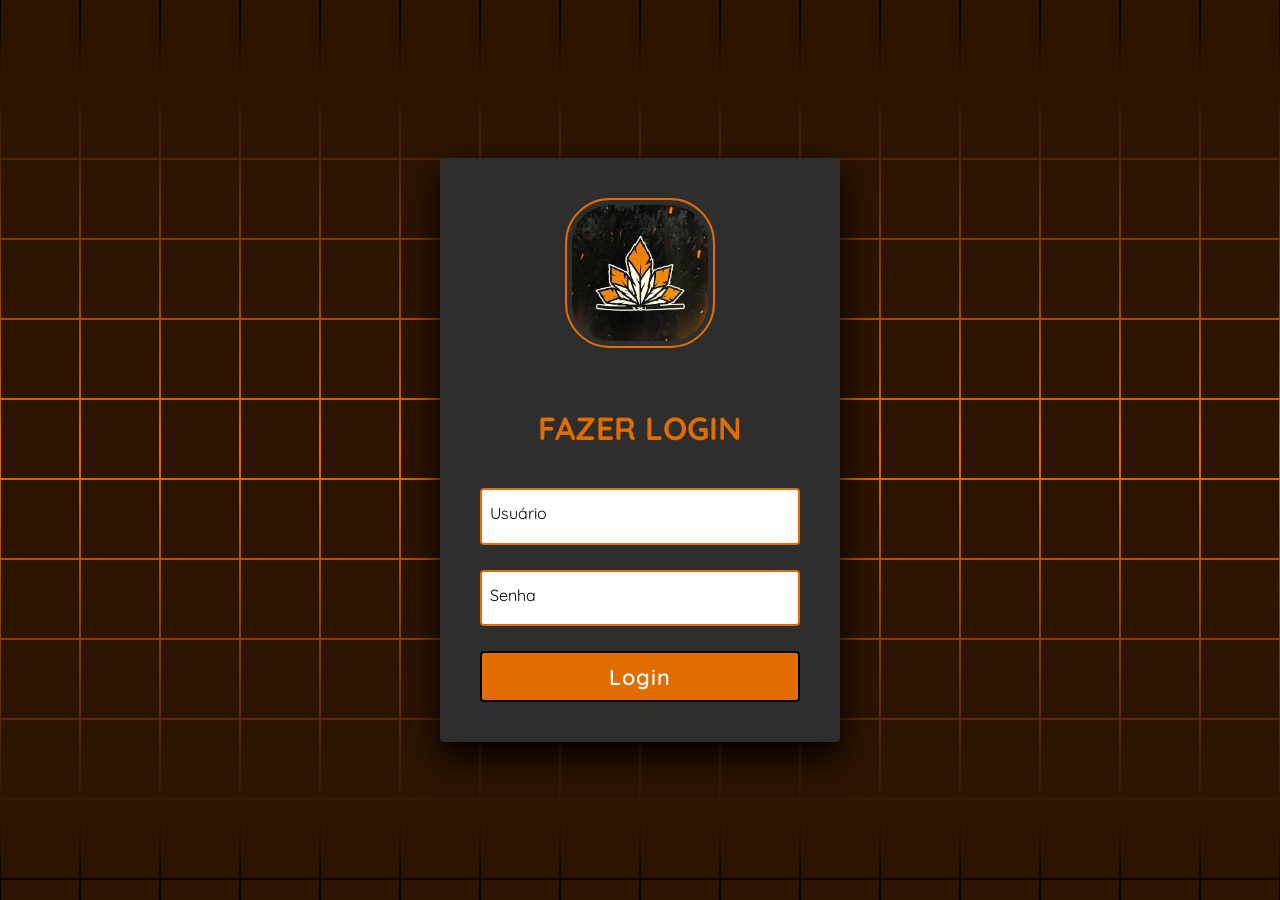
<file: twolala/index.html>
<!DOCTYPE html>
<html lang="en" >
<head>
  <meta charset="UTF-8">
  <title>Login - Twolala Hub </title>
  <link rel="stylesheet" href="style.css">
   <link rel="icon" href="img/logo.jpg" type="image/x-icon">

</head>
<body>
<!-- partial:index.partial.html -->
<section>

    <span></span>
    <span></span>
    <span></span>
    <span></span>
    <span></span>
    <span></span>
    <span></span>
    <span></span>
    <span></span>
    <span></span>
    <span></span>
    <span></span>
    <span></span>
    <span></span>
    <span></span>
    <span></span>
    <span></span>
    <span></span>
    <span></span>
    <span></span>
    <span></span>
    <span></span>
    <span></span>
    <span></span>
    <span></span>
    <span></span>
    <span></span>
    <span></span>
    <span></span>
    <span></span>
    <span></span>
    <span></span>
    <span></span>
    <span></span>
    <span></span>
    <span></span>
    <span></span>
    <span></span>
    <span></span>
    <span></span>
    <span></span>
    <span></span>
    <span></span>
    <span></span>
    <span></span>
    <span></span>
    <span></span>
    <span></span>
    <span></span>
    <span></span>
    <span></span>
    <span></span>
    <span></span>
    <span></span>
    <span></span>
    <span></span>
    <span></span>
    <span></span>
    <span></span>
    <span></span>
    <span></span>
    <span></span>
    <span></span>
    <span></span>
    <span></span>
    <span></span>
    <span></span>
    <span></span>
    <span></span>
    <span></span>
    <span></span>
    <span></span>
    <span></span>
    <span></span>
    <span></span>
    <span></span>
    <span></span>
    <span></span>
    <span></span>
    <span></span>
    <span></span>
    <span></span>
    <span></span>
    <span></span>
    <span></span>
    <span></span>
    <span></span>
    <span></span>
    <span></span>
    <span></span>
    <span></span>
    <span></span>
    <span></span>
    <span></span>
    <span></span>
    <span></span>
    <span></span>
    <span></span>
    <span></span>
    <span></span>
    <span></span>
    <span></span>
    <span></span>
    <span></span>
    <span></span>
    <span></span>
    <span></span>
    <span></span>
    <span></span>
    <span></span>
    <span></span>
    <span></span>
    <span></span>
    <span></span>
    <span></span>
    <span></span>
    <span></span>
    <span></span>
    <span></span>
    <span></span>
    <span></span>
    <span></span>
    <span></span>
    <span></span>
    <span></span>
    <span></span>
    <span></span>
    <span></span>
    <span></span>
    <span></span>
    <span></span>
    <span></span>
    <span></span>
    <span></span>
    <span></span>
    <span></span>
    <span></span>
    <span></span>
    <span></span>
    <span></span>
    <span></span>
    <span></span>
    <span></span>
    <span></span>
    <span></span>
    <span></span>
    <span></span>
    <span></span>
    <span></span>
    <span></span>
    <span></span>
    <span></span>
    <span></span>
    <span></span>
    <span></span>
    <span></span>
    <span></span>
    <span></span>
    <span></span>
    <span></span>
    <span></span>
    <span></span>
    <span></span>
    <span></span>
    <span></span>
    <span></span>
    <span></span>
    <span></span>
    <span></span>
    <span></span>
    <span></span>
    <span></span>
    <span></span>
    <span></span>
    <span></span>
    <span></span>
    <span></span>
    <span></span>
    <span></span>
    <span></span>
    <span></span>
    <span></span>
    <span></span>
    <span></span>
    <span></span>
    <span></span>
    <span></span>
    <span></span>
    <span></span>
    <span></span>
    <span></span>
    <span></span>
    <span></span>
    <span></span>
    <span></span>
    <span></span>
    <span></span>
    <span></span>
    <span></span>
    <span></span>
    <span></span>
    <span></span>
    <span></span>
    <span></span>
    <span></span>
    <span></span>
    <span></span>
    <span></span>
    <span></span>
    <span></span>
    <span></span>
    <span></span>
    <span></span>
    <span></span>
    <span></span>
    <span></span>
    <span></span>
    <span></span>
    <span></span>
    <span></span>
    <span></span>
    <span></span>
    <span></span>
    <span></span>
    <span></span>
    <span></span>
    <span></span>
    <span></span>
    <span></span>
    <span></span>
    <span></span>
    <span></span>
    <span></span>
    <span></span>
    <span></span>
    <span></span>
    <span></span>
    <span></span>
    <span></span>
    <span></span>
    <span></span>
    <span></span>
    <span></span>
    <span></span>
    <span></span>
    <span></span>
    <span></span>
    <span></span>
    <span></span>
    <span></span>
    <span></span>
    <span></span>
    <span></span>
    <span></span>
    <span></span>
    <span></span>
    <span></span>
    <span></span>
    <span></span>
    <span></span>

    <div class="signin">
      <div class="content">
      <img src="img/logo.jpg" alt="Logo Twolala Hub" class="logo-img">

        <h2>Fazer Login</h2>
        <div class="form">
          <div class="inputBox">
            <form action="inicio.html" method="POST" class="login-form">
            <input type="text" name="username" required>
            <i>Usuário</i>
          </div>
          <div class="inputBox">
            <input type="password" name="password" required>
            <i>Senha</i>
          </div>
          <div class="inputBox">
            <input type="submit" value="Login">
            </form>
          </div>
        </div>
      </div>
    </div>
  </section>
<!-- partial -->
  
</body>
</html>
</file>
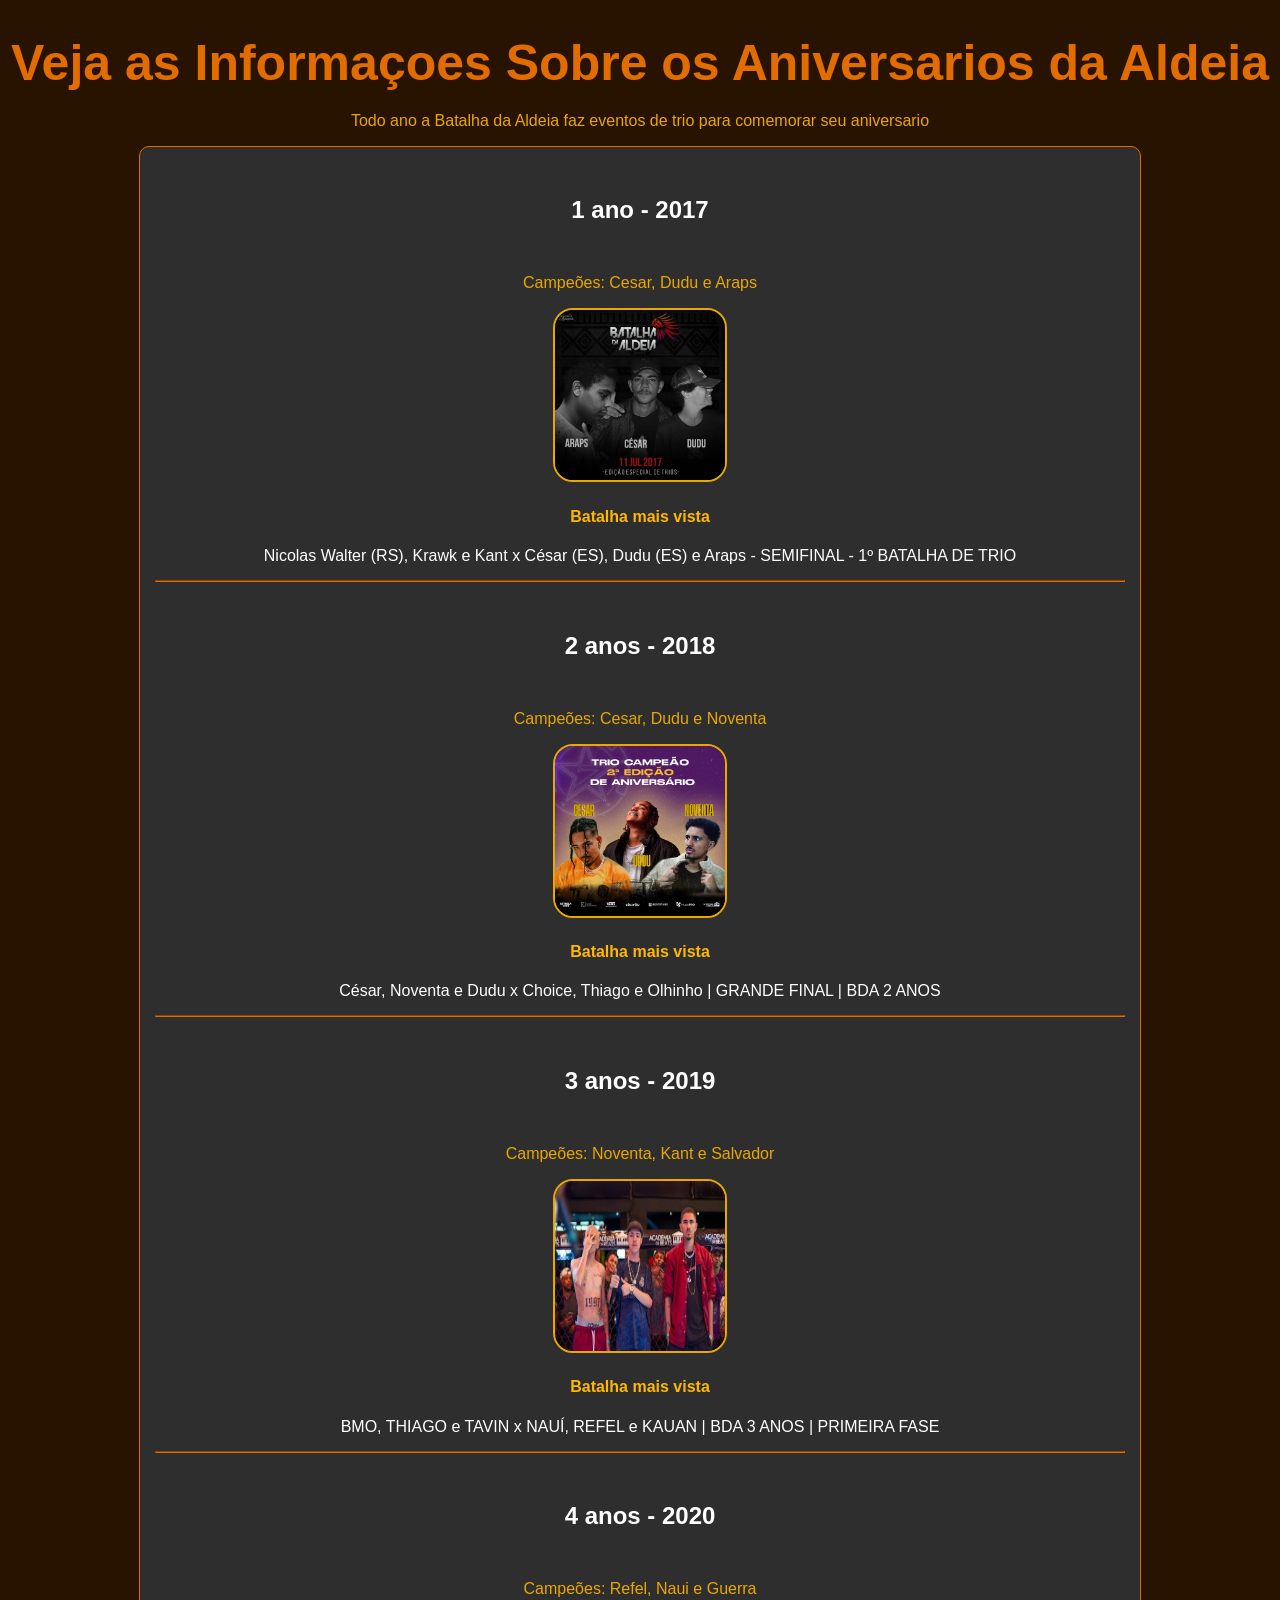
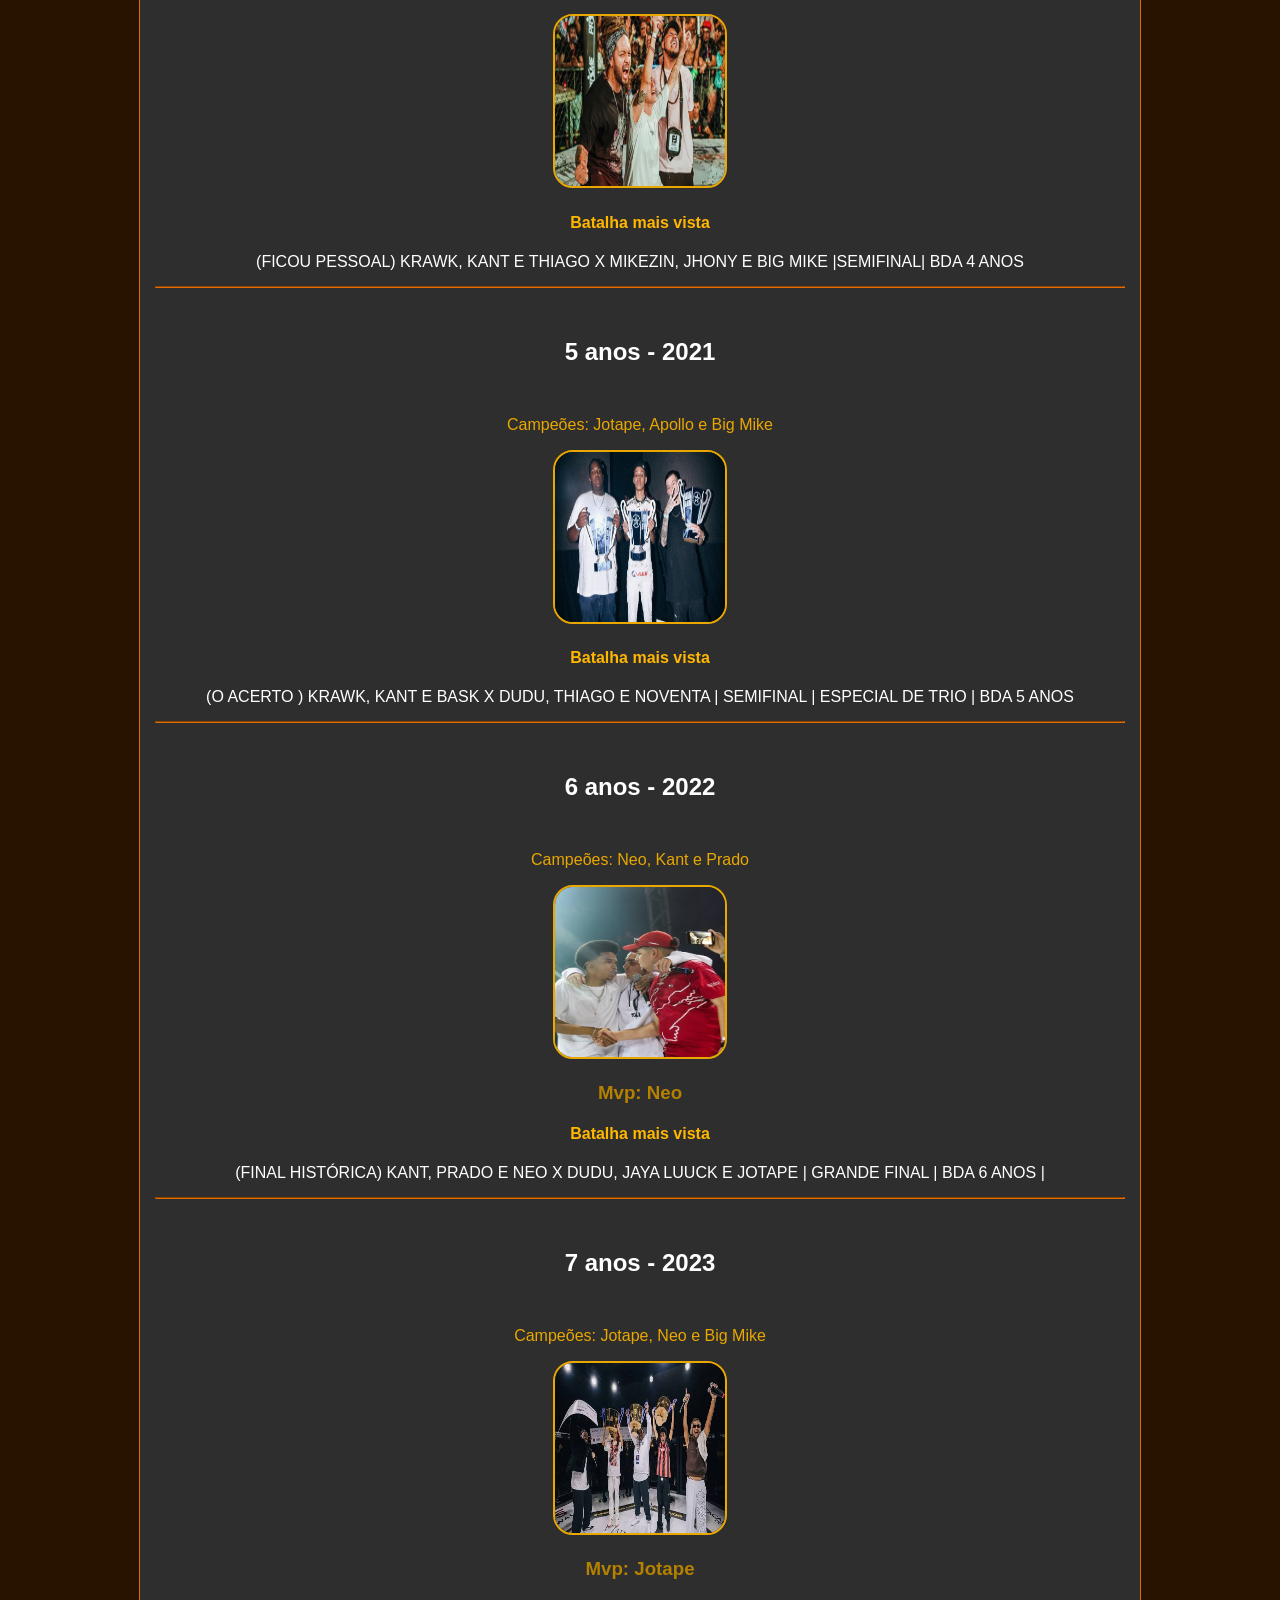
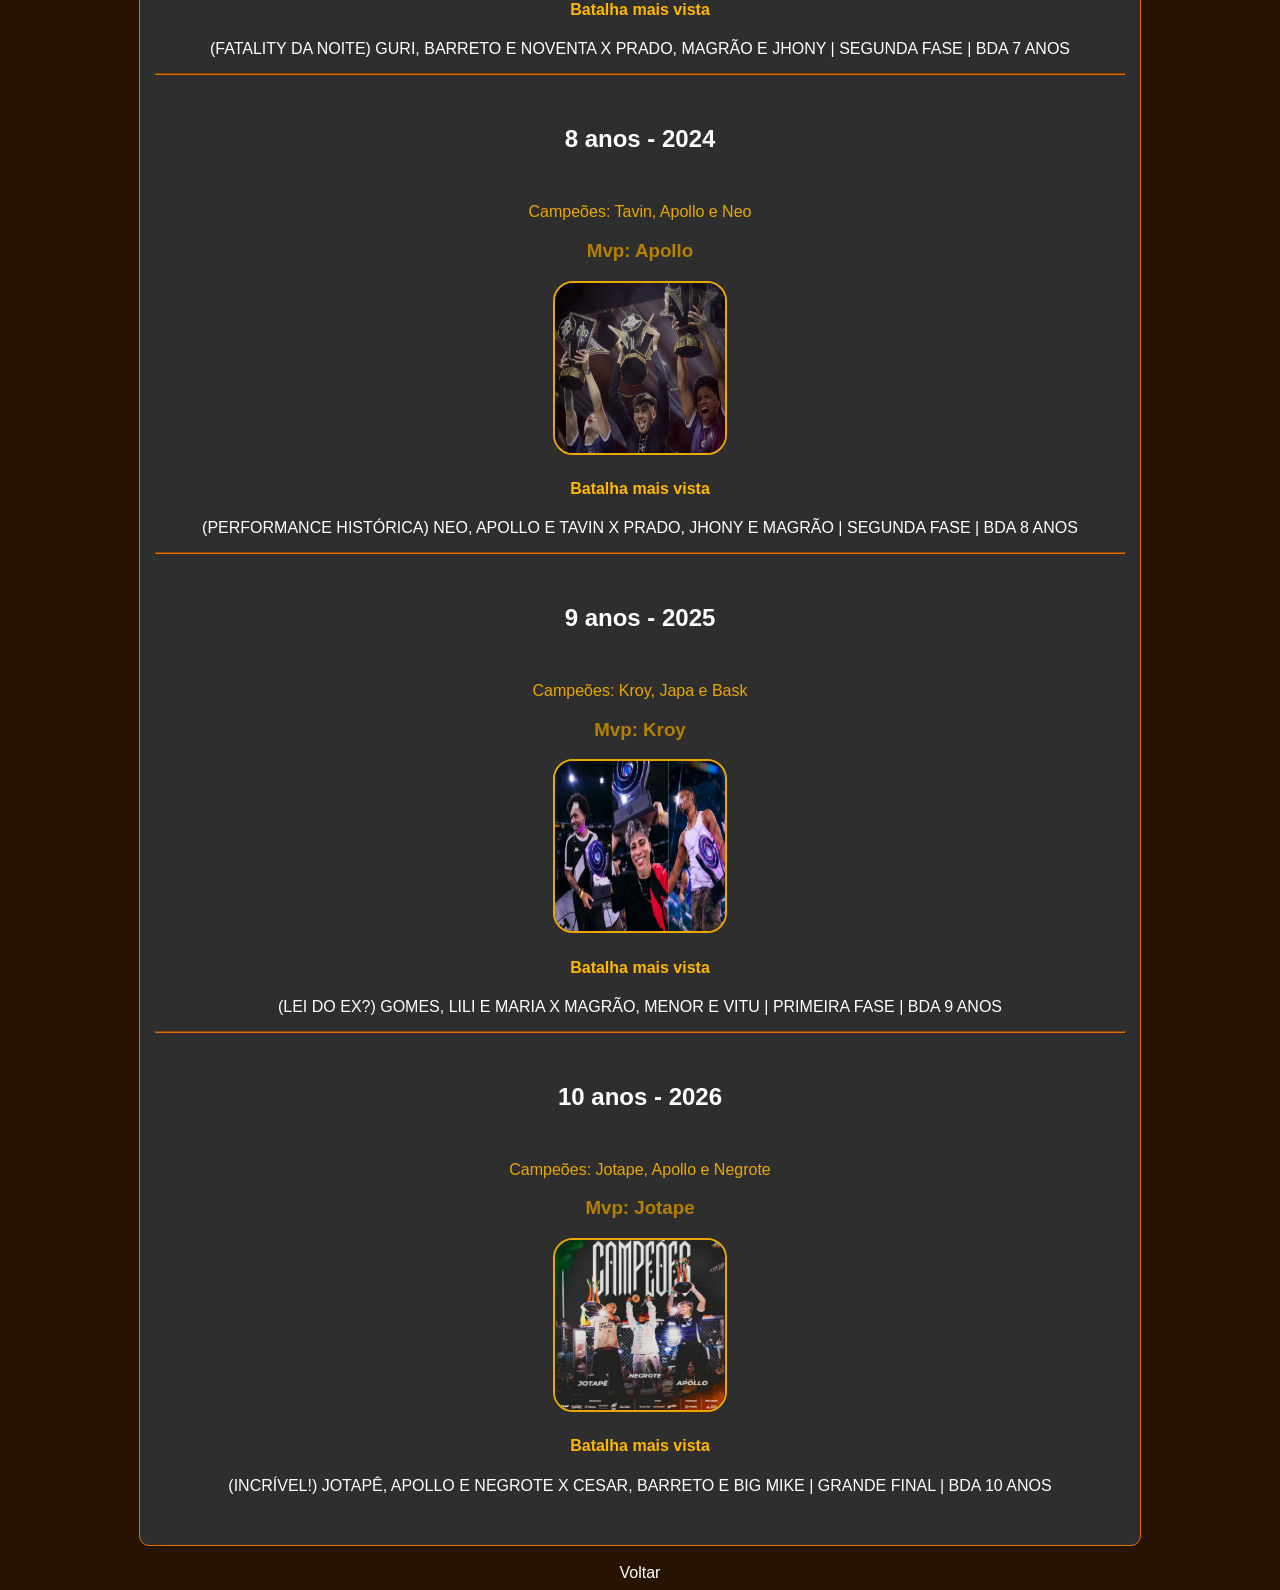
<file: twolala/aniversarios.html>
<!DOCTYPE html>
<html lang="en">
<head>
    <meta charset="UTF-8">
    <meta name="viewport" content="width=device-width, initial-scale=1.0">
    <link rel="stylesheet" href="css/aniversarios.css">
    <link rel="icon" href="img/logo.jpg" type="image/x-icon">
    <title>Aniversarios - Twolala Hub</title>
</head>
<body>
    <h1>Veja  as Informaçoes Sobre os Aniversarios da Aldeia</h1>
    <p>Todo ano a Batalha da Aldeia faz eventos de trio para comemorar seu aniversario</p>

    <div class="container">
    <h2>1 ano - 2017</h2>
    <p>Campeões: Cesar, Dudu e Araps</p>
    <img src="img/bda1.jpg" alt="bda1" width="100" height="100">
    <h4>Batalha mais vista</h4>
    <a href="https://www.youtube.com/watch?v=cJGQkCLID7U" target="_blank">Nicolas Walter (RS), Krawk e Kant x César (ES), Dudu (ES) e Araps - SEMIFINAL - 1º BATALHA DE TRIO</a>

    <hr>

    <h2>2 anos - 2018</h2>
    <p>Campeões: Cesar, Dudu e Noventa</p>
    <img src="img/bda2.jpg" alt="bda2" width="100" height="100">
    <h4>Batalha mais vista</h4>
    <a href="https://www.youtube.com/watch?v=i8gkpHKMeHo" target="_blank">César, Noventa e Dudu x Choice, Thiago e Olhinho | GRANDE FINAL | BDA 2 ANOS</a>

    <hr>

    <h2>3 anos - 2019</h2>
    <p>Campeões: Noventa, Kant e Salvador</p>
    <img src="img/bda3.jpg" alt="bda3" width="100" height="100">
    <h4>Batalha mais vista</h4>
    <a href="https://www.youtube.com/watch?v=Vfv_0XGlo4M" target="_blank">BMO, THIAGO e TAVIN x NAUÍ, REFEL e KAUAN | BDA 3 ANOS | PRIMEIRA FASE</a>

    <hr>

    <h2>4 anos - 2020</h2>
    <p>Campeões: Refel, Naui e Guerra</p>
    <img src="img/bda4.jpg" alt='bda4' width="100" height="100">
    <h4>Batalha mais vista</h4>
    <a href="https://www.youtube.com/watch?v=kiIv6p3przI&list=PLjS5NoJu3Ml4NsHkMy4HBtI9340WxDcr0&index=2" target="_blank">(FICOU PESSOAL) KRAWK, KANT E THIAGO X MIKEZIN, JHONY E BIG MIKE |SEMIFINAL| BDA 4 ANOS </a>

    <hr>

    <h2>5 anos - 2021</h2>
    <p>Campeões: Jotape, Apollo e Big Mike</p>
    <img src="img/bda5.jpg" alt="bda5" width="100" height="100">
    <h4>Batalha mais vista</h4>
    <a href="https://www.youtube.com/watch?v=s7SIjIbzVUM&list=PLjS5NoJu3Ml617ebk9FapetZfdMhDNUl0&index=3" target="_blank">
(O ACERTO ) KRAWK, KANT E BASK X DUDU, THIAGO E NOVENTA | SEMIFINAL | ESPECIAL DE TRIO | BDA 5 ANOS</a>

    <hr>

    <h2>6 anos - 2022</h2>
    <p>Campeões: Neo, Kant e Prado</p>
    <img src="img/bda6.jpg" alt="bda6" width="100" height="100">
    <h3>Mvp: Neo</h3>
    <h4>Batalha mais vista</h4>
    <a href="https://www.youtube.com/watch?v=Qps9BFLM3eo&list=PLjS5NoJu3Ml6GSSs51O7ja-IBrgB0pxFq&index=2" target="_blank">
(FINAL HISTÓRICA) KANT, PRADO E NEO X DUDU, JAYA LUUCK E JOTAPE | GRANDE FINAL | BDA 6 ANOS |</a>

    <hr>

    <h2>7 anos - 2023</h2>
    <p>Campeões: Jotape, Neo e Big Mike</p>
    <img src="img/bda7.jpg" alt="bda7" width="100" height="100">
     <h3>Mvp: Jotape</h3>
    <h4>Batalha mais vista</h4>
    <a href="https://www.youtube.com/watch?v=pgv_y7wPDIY&list=PLjS5NoJu3Ml4ltkEzdRprvuovKgjlLqJq&index=4" target="_blank">
(FATALITY DA NOITE) GURI, BARRETO E NOVENTA X PRADO, MAGRÃO E JHONY | SEGUNDA FASE | BDA 7 ANOS</a>

    <hr>

    <h2>8 anos - 2024</h2>
    <p>Campeões: Tavin, Apollo e Neo</p>
    <h3>Mvp: Apollo</h3>
    <img src="img/bda8.jpg" alt="bda8" width="100" height="100">
    <h4>Batalha mais vista</h4>
    <a href="https://www.youtube.com/watch?v=udCvTxGSIW0&list=PLjS5NoJu3Ml6CmY6WrfcmypueH41nbVi_&index=6" target="_blank">
(PERFORMANCE HISTÓRICA) NEO, APOLLO E TAVIN X PRADO, JHONY E MAGRÃO | SEGUNDA FASE | BDA 8 ANOS</a>

    <hr>

    <h2>9 anos - 2025</h2>
    <p>Campeões: Kroy, Japa e Bask</p>
    <h3>Mvp: Kroy</h3>
    <img src="img/bda9.jpg" alt="bda9" width="100" height="100">
    <h4>Batalha mais vista</h4>
    <a href="https://www.youtube.com/watch?v=Xe0anQh88Xc&list=PLjS5NoJu3Ml6NGyB56IXtvnyWALnPGicJ&index=1" target="_blank">(LEI DO EX?) GOMES, LILI E MARIA X MAGRÃO, MENOR E VITU | PRIMEIRA FASE | BDA 9 ANOS</a>
  
    <hr>

    <h2>10 anos - 2026</h2>
    <p>Campeões: Jotape, Apollo e Negrote</p>
     <h3>Mvp: Jotape</h3>
    <img src="img/bda10.jpg" alt="bda10" width="100" height="100">
    <h4>Batalha mais vista</h4>
    <a href="https://www.youtube.com/watch?v=PLmlZnDT3HI&list=PLfBbLL_EGnK8&index=15" target="_blank">(INCRÍVEL!) JOTAPÊ, APOLLO E NEGROTE X CESAR, BARRETO E BIG MIKE | GRANDE FINAL | BDA 10 ANOS</a>
    

    
    </div>
    <br><br>

    <footer>
        <a href="inicio.html">Voltar</a>
    </footer>
</body>
</html>
</file>
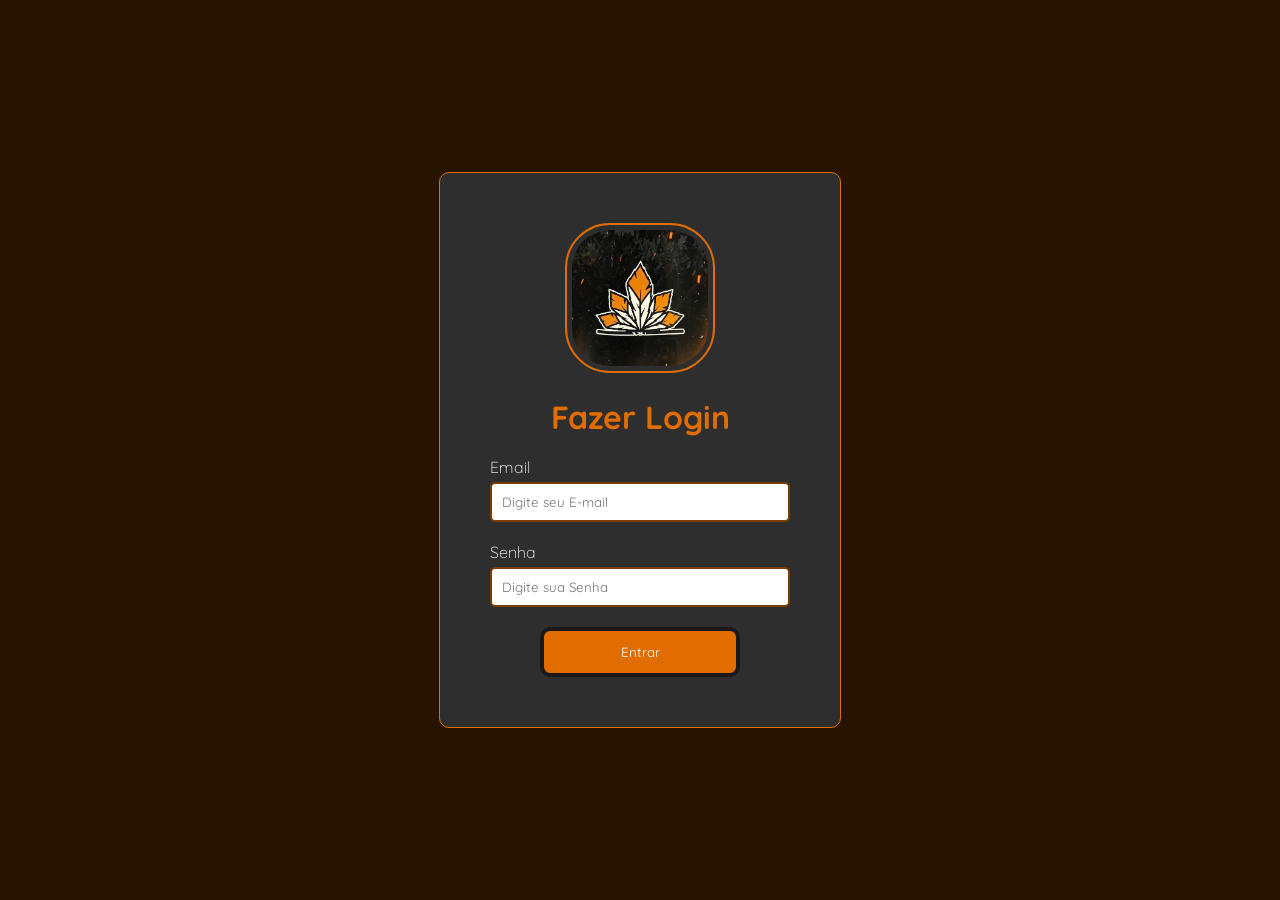
<file: twolala/index2.html>
<!DOCTYPE html>
<html lang="pt-BR">
<head>
    <meta charset="UTF-8">
    <meta name="viewport" content="width=device-width, initial-scale=1.0">
    <link rel="stylesheet" href="css/login.css">
    <link rel="stylesheet" href="style.css">
    <link rel="icon" href="img/logo.jpg" type="image/x-icon">
    
   

    <title>Login - Twolala Hub</title>
</head>
<body>

    <div class="container">
      
        <img src="img/logo.jpg" alt="Logo Twolala Hub" class="logo-img">

        <h1>Fazer Login</h1>

        <form action="inicio.html" method="POST" class="login-form">
            
            <div class="input-group">
                <label for="email">Email</label>
                <input type="email" id="email" name="email" placeholder="Digite seu E-mail" required>
            </div>

            <div class="input-group">
                <label for="senha">Senha</label>
                <input type="password" id="senha" name="senha" placeholder="Digite sua Senha" minlength="8" maxlength="16" required>
            </div>

            <button type="submit">Entrar</button>

        </form>

    </div>

</body>
</html>
</file>
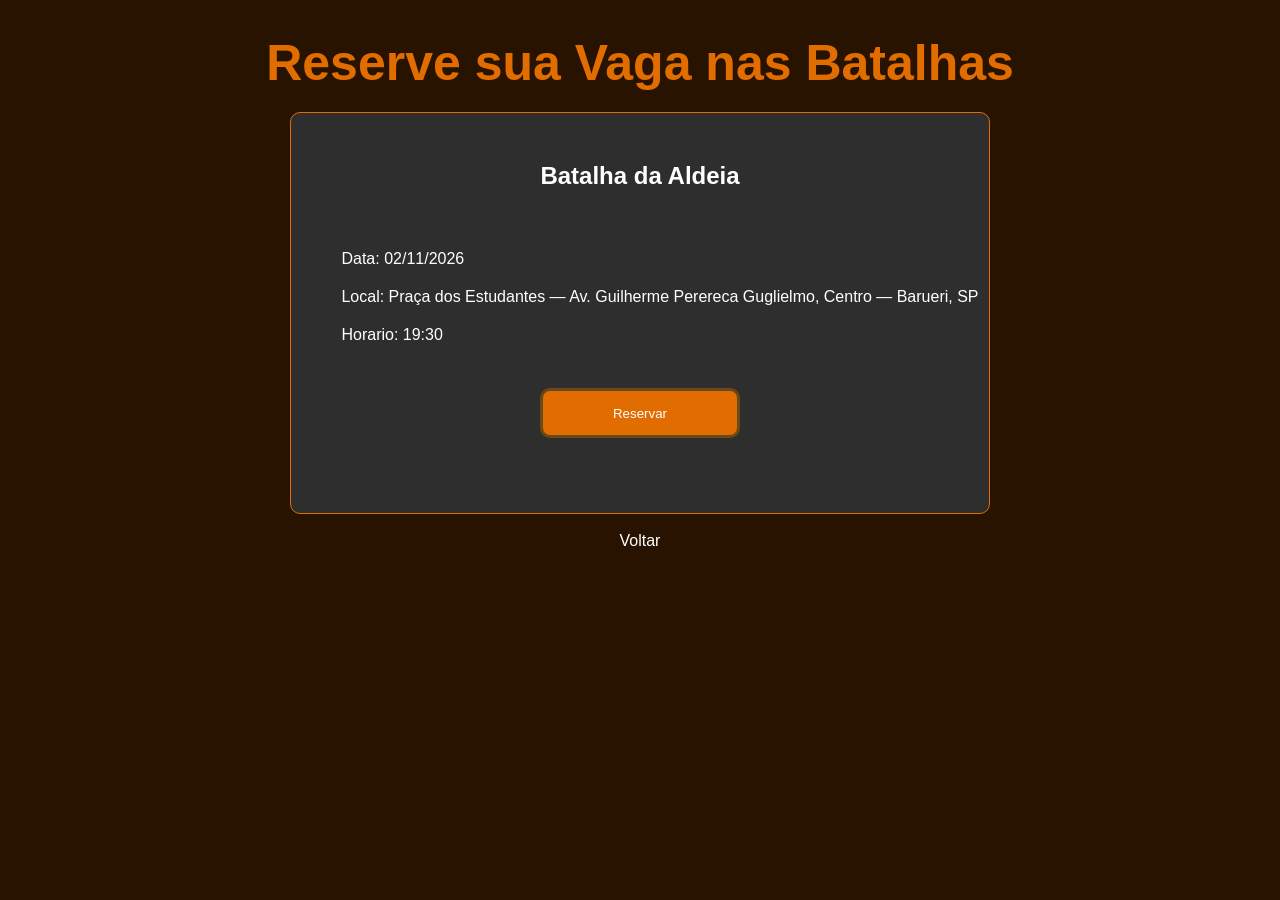
<file: twolala/ingressos.html>
<!DOCTYPE html>
<html lang="en">
<head>
    <meta charset="UTF-8">
    <meta name="viewport" content="width=device-width, initial-scale=1.0">
    <link rel="stylesheet" href="css/ingressos.css">
    <link rel="icon" href="img/icon" type="image/x-icon">
    <title>Ingressos - Twolala Hub</title>
</head>
<body>
    <h1>Reserve sua Vaga nas Batalhas</h1>

    <div class="container" id="Aldeia">
        <h2>Batalha da Aldeia</h2>
       <ul>

        <li>Data: 02/11/2026</li>
        <li>Local: Praça dos Estudantes — Av. Guilherme Perereca Guglielmo, Centro — Barueri, SP</li>
        <li>Horario: 19:30</li>

        </ul>
        <br>
        <button type="button">Reservar</button>
    
    </div>
  <br><br>

    <footer>
        <a href="inicio.html">Voltar</a>
    </footer>
</body>
</html>
</file>
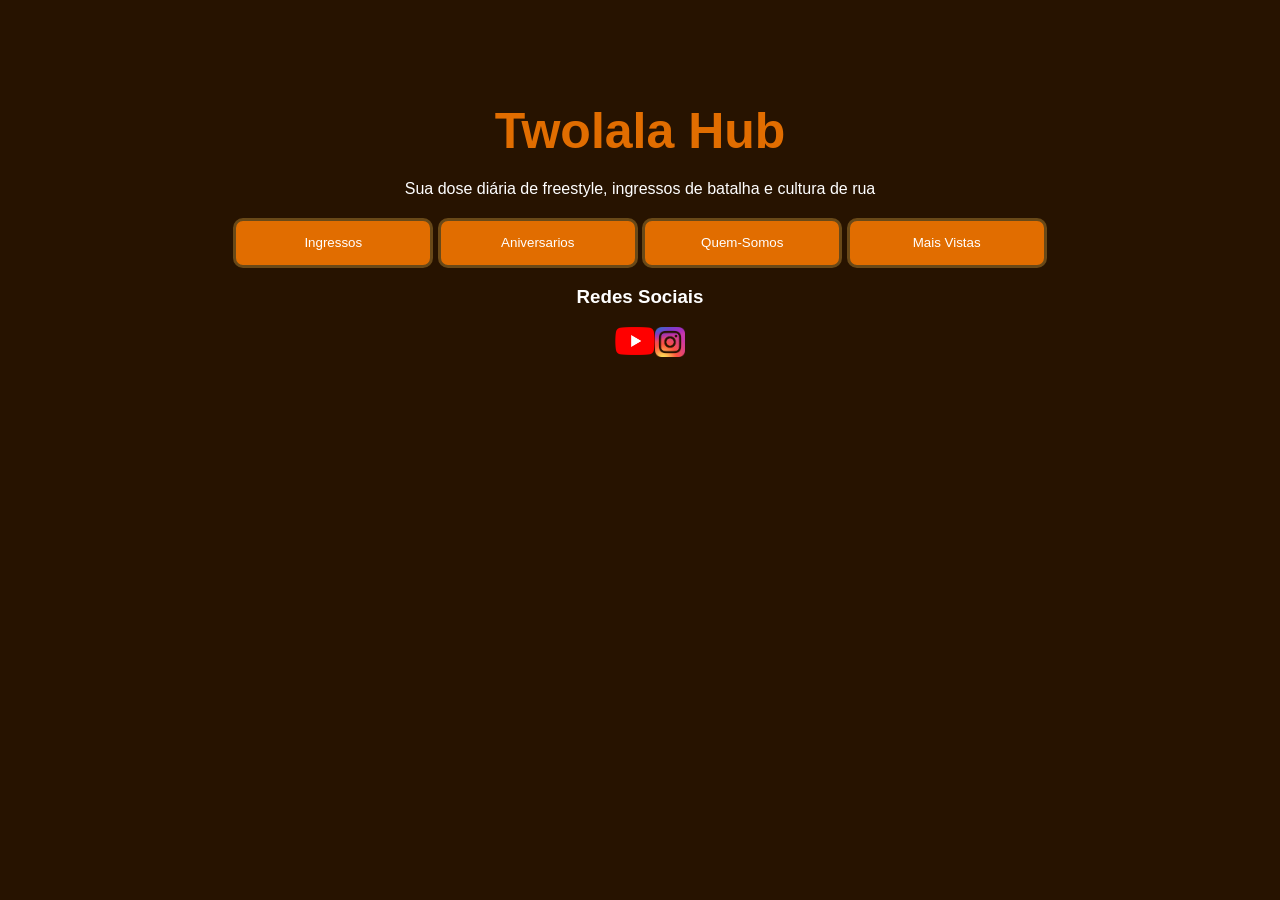
<file: twolala/inicio.html>
<!DOCTYPE html>
<html lang="en">
<head>
    <meta charset="UTF-8">
    <meta name="viewport" content="width=device-width, initial-scale=1.0">
    <link rel="icon" href="img/logo.jpg" type="image/x-icon">
    <link rel="stylesheet" href="css/inicio.css">
    <title>Inicio - Twolala Hub</title>
</head>
<body>
    <header>
    <h1>Twolala Hub</h1>
    <p>Sua dose diária de freestyle, ingressos de batalha e cultura de rua</p>
    </header>

    
    <a href="ingressos.html"><button type="button">Ingressos</button></a>
    <a href="aniversarios.html"><button type="button">Aniversarios</button></a>
    <a href="quem_somos.html"><button type="button">Quem-Somos</button></a>
    <a href="mais_vistas.html"><button type="button">Mais Vistas</button></a>
    
    <h3>Redes Sociais</h3>
    <div class="redes">
    <a href="https://www.youtube.com/@BatalhaDaAldeia" target="_blank"><img src="img/yt.png" width="40"></a>
    <br>
    <a href="https://www.instagram.com/batalhadaaldeia?utm_source=ig_web_button_share_sheet&mdxt=ZDNlZDc0MzIxNw==" target="_blank"><img src="img/insta.png" id="yt" width="30" ></a>
    </div>
</body>
</html>
</file>
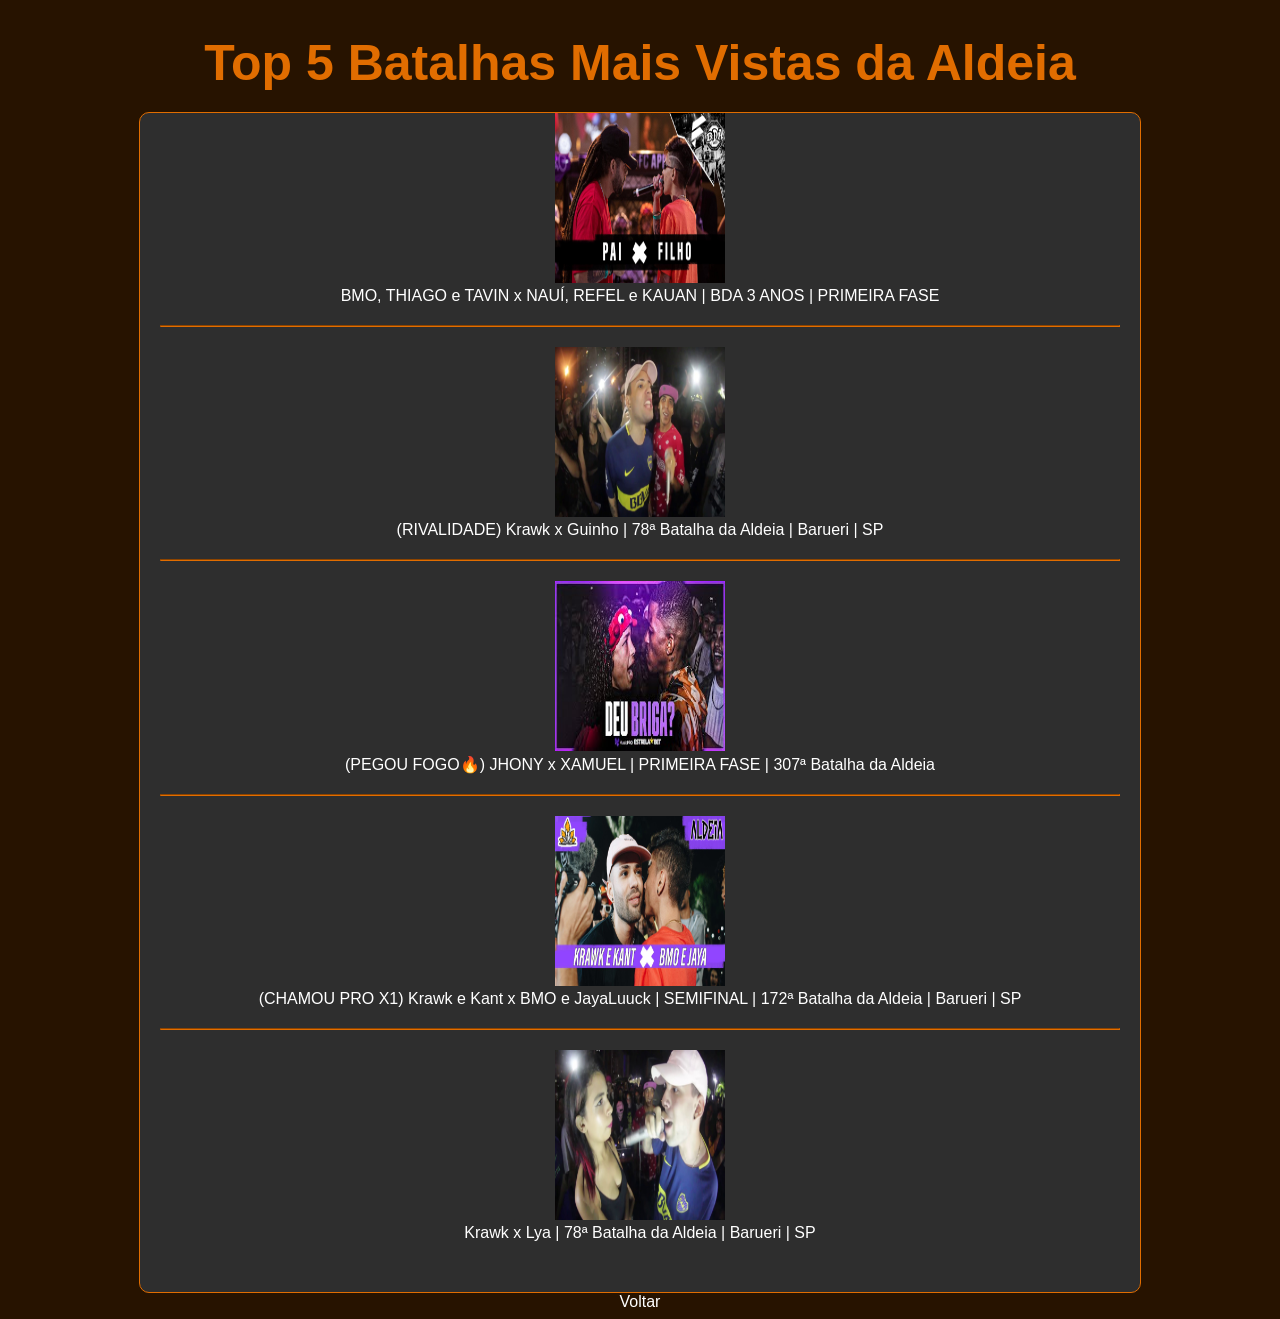
<file: twolala/mais_vistas.html>
<!DOCTYPE html>
<html lang="en">
<head>
    <meta charset="UTF-8">
    <meta name="viewport" content="width=device-width, initial-scale=1.0">
    <link rel="stylesheet" href="css/mais_vistas.css">
    <title>Mais Vistas - Twolala</title>
</head>
<body>

    <h1>Top 5 Batalhas Mais Vistas da Aldeia</h1>

<div class="container">

<img src="img/1.jpg" alt="1" width="150" height="90">
<br>
<a href="https://www.youtube.com/watch?v=Vfv_0XGlo4M" target="_blank">BMO, THIAGO e TAVIN x NAUÍ, REFEL e KAUAN | BDA 3 ANOS | PRIMEIRA FASE</a>
<br>

<hr>

<img src="img/2.jpg" alt="2" width="150" height="90">
<br>
<a href="https://www.youtube.com/watch?v=9dcEKHxUp9c" target="_blank">
(RIVALIDADE) Krawk x Guinho | 78ª Batalha da Aldeia | Barueri | SP</a>
<br>

<hr>

<img src="img/3.jpg" alt="3" width="150" height="90">
<br>
<a href="https://www.youtube.com/watch?v=wTOLhWN3rnY" target="_blank">(PEGOU FOGO🔥) JHONY x XAMUEL | PRIMEIRA FASE | 307ª Batalha da Aldeia</a>
<br>

<hr>

<img src="img/4.jpg" alt="4" width="150" height="90">
<br>
<a href="https://www.youtube.com/watch?v=nfGJPWONCA8" target="_blank">(CHAMOU PRO X1) Krawk e Kant x BMO e JayaLuuck | SEMIFINAL | 172ª Batalha da Aldeia | Barueri | SP</a>
<br>


<hr>

<img src="img/5.jpg" alt="5" width="150" height="90">
<br>
<a href="https://www.youtube.com/watch?v=HtGJ92A9TGI" target="_blank">
Krawk x Lya | 78ª Batalha da Aldeia | Barueri | SP</a>
</div>

<br>

  <footer>
        <a href="inicio.html">Voltar</a>
    </footer>
</body>
</body>
</html>
</file>
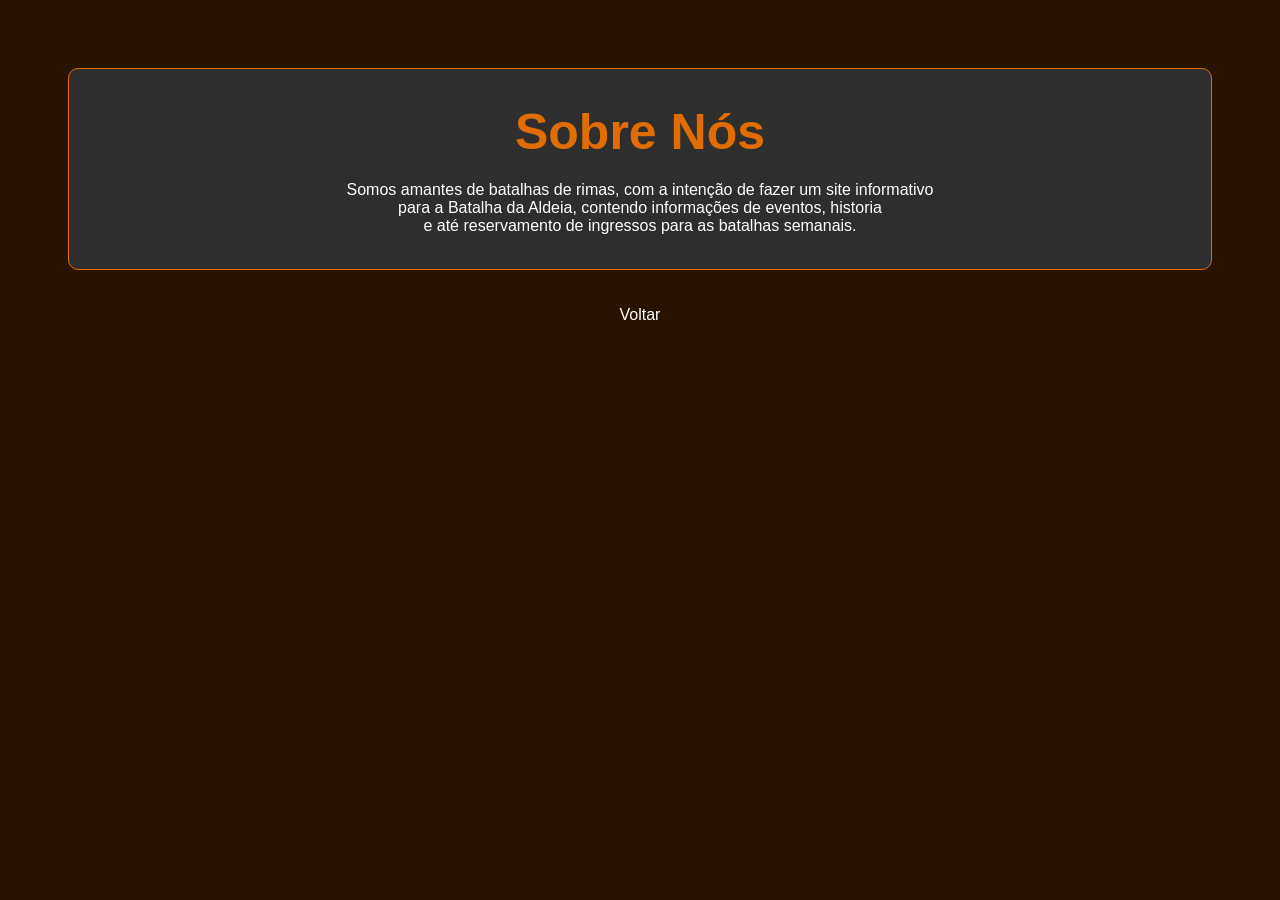
<file: twolala/quem_somos.html>
<!DOCTYPE html>
<html lang="pt-BR">
<head>
  <meta charset="UTF-8">
  <meta name="viewport" content="width=device-width, initial-scale=1.0">
  <link rel="stylesheet" href="css/sobre.css">
  <title>Sobre Nós - Twolala</title>
</head>
<body>
  <div class="container">
  <h1>Sobre Nós</h1>

  <p>Somos amantes de batalhas de rimas, com a intenção de fazer um site informativo <br> para a Batalha da Aldeia, contendo informações de eventos, historia <br> e até reservamento de ingressos para as batalhas semanais.</p>
</div>

  <br><br>

    <footer>
        <a href="inicio.html">Voltar</a>
    </footer>
</body>
</html>
</file>
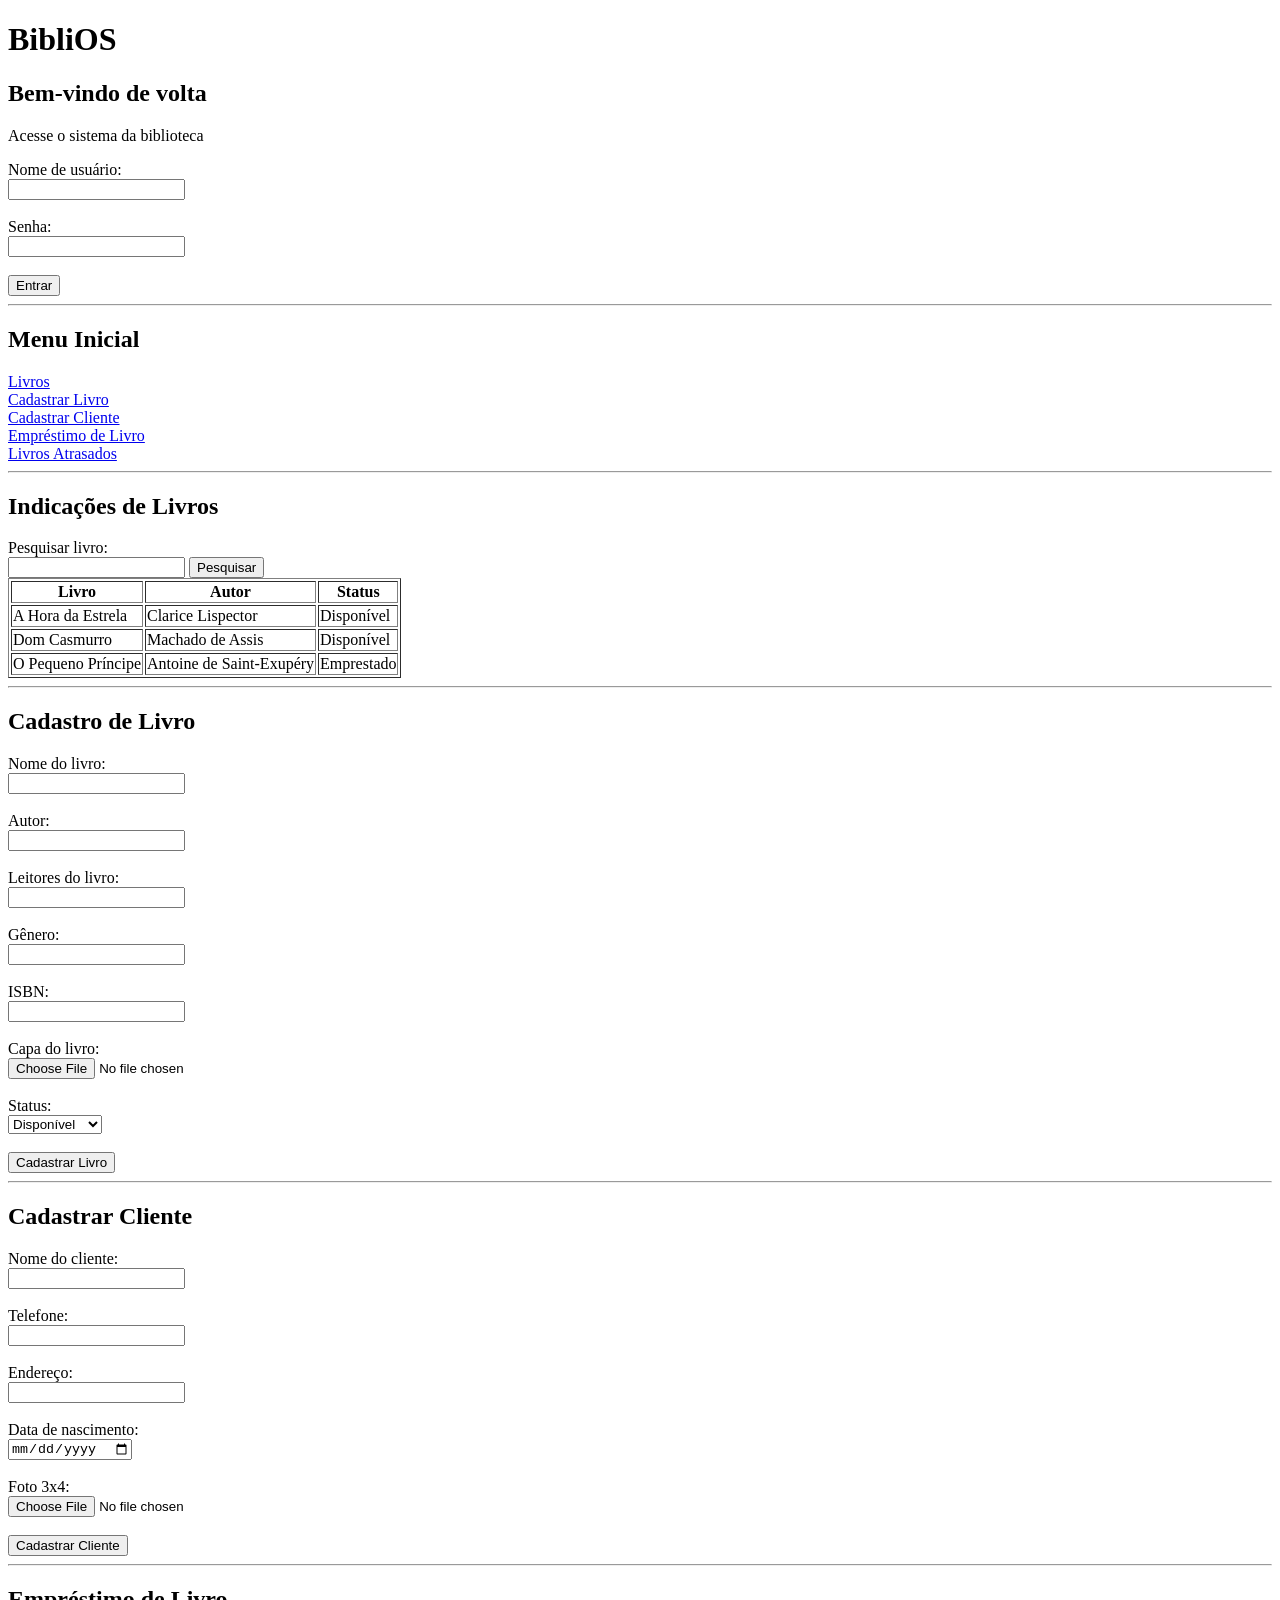
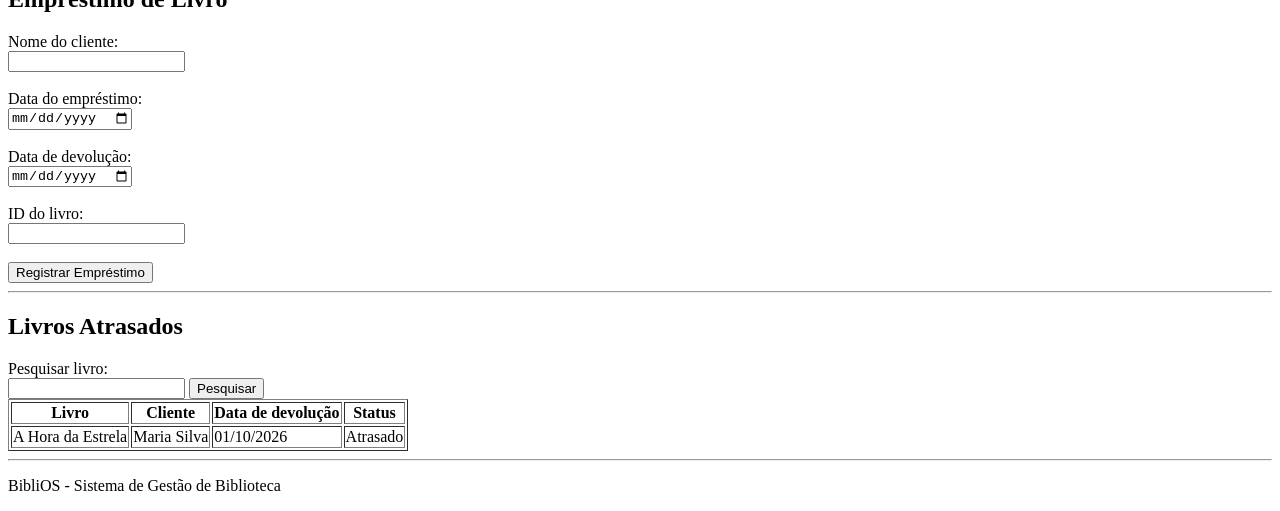
<file: twolala/trabalhoedivan.html>
<!DOCTYPE html>
<html lang="pt-br">
<head>
    <meta charset="UTF-8">
    <title>BibliOS</title>
</head>
<body>

    <h1>BibliOS</h1>
    <h2>Bem-vindo de volta</h2>
    <p>Acesse o sistema da biblioteca</p>

    <form>
        <label>Nome de usuário:</label><br>
        <input type="text" name="usuario"><br><br>

        <label>Senha:</label><br>
        <input type="password" name="senha"><br><br>

        <button type="submit">Entrar</button>
    </form>

    <hr>

    <h2>Menu Inicial</h2>

    <a href="#livros">Livros</a><br>
    <a href="#cadastro-livro">Cadastrar Livro</a><br>
    <a href="#cadastro-cliente">Cadastrar Cliente</a><br>
    <a href="#emprestimo">Empréstimo de Livro</a><br>
    <a href="#atrasados">Livros Atrasados</a><br>

    <hr>

    <h2 id="livros">Indicações de Livros</h2>

    <label>Pesquisar livro:</label><br>
    <input type="text" name="pesquisa">
    <button type="button">Pesquisar</button>

    <table border="1">
        <tr>
            <th>Livro</th>
            <th>Autor</th>
            <th>Status</th>
        </tr>

        <tr>
            <td>A Hora da Estrela</td>
            <td>Clarice Lispector</td>
            <td>Disponível</td>
        </tr>

        <tr>
            <td>Dom Casmurro</td>
            <td>Machado de Assis</td>
            <td>Disponível</td>
        </tr>

        <tr>
            <td>O Pequeno Príncipe</td>
            <td>Antoine de Saint-Exupéry</td>
            <td>Emprestado</td>
        </tr>
    </table>

    <hr>

    <h2 id="cadastro-livro">Cadastro de Livro</h2>

    <form>
        <label>Nome do livro:</label><br>
        <input type="text" name="livro"><br><br>

        <label>Autor:</label><br>
        <input type="text" name="autor"><br><br>

        <label>Leitores do livro:</label><br>
        <input type="text" name="leitores"><br><br>

        <label>Gênero:</label><br>
        <input type="text" name="genero"><br><br>

        <label>ISBN:</label><br>
        <input type="text" name="isbn"><br><br>

        <label>Capa do livro:</label><br>
        <input type="file" name="capa" accept="image/*"><br><br>

        <label>Status:</label><br>
        <select name="status">
            <option>Disponível</option>
            <option>Emprestado</option>
            <option>Inativo</option>
        </select><br><br>

        <button type="submit">Cadastrar Livro</button>
    </form>

    <hr>

    <h2 id="cadastro-cliente">Cadastrar Cliente</h2>

    <form>
        <label>Nome do cliente:</label><br>
        <input type="text" name="nome"><br><br>

        <label>Telefone:</label><br>
        <input type="tel" name="telefone"><br><br>

        <label>Endereço:</label><br>
        <input type="text" name="endereco"><br><br>

        <label>Data de nascimento:</label><br>
        <input type="date" name="nascimento"><br><br>

        <label>Foto 3x4:</label><br>
        <input type="file" name="foto" accept="image/*"><br><br>

        <button type="submit">Cadastrar Cliente</button>
    </form>

    <hr>

    <h2 id="emprestimo">Empréstimo de Livro</h2>

    <form>
        <label>Nome do cliente:</label><br>
        <input type="text" name="cliente"><br><br>

        <label>Data do empréstimo:</label><br>
        <input type="date" name="data-emprestimo"><br><br>

        <label>Data de devolução:</label><br>
        <input type="date" name="data-devolucao"><br><br>

        <label>ID do livro:</label><br>
        <input type="number" name="id-livro"><br><br>

        <button type="submit">Registrar Empréstimo</button>
    </form>

    <hr>

    <h2 id="atrasados">Livros Atrasados</h2>

    <label>Pesquisar livro:</label><br>
    <input type="text" name="pesquisa-atrasados">
    <button type="button">Pesquisar</button>

    <table border="1">
        <tr>
            <th>Livro</th>
            <th>Cliente</th>
            <th>Data de devolução</th>
            <th>Status</th>
        </tr>

        <tr>
            <td>A Hora da Estrela</td>
            <td>Maria Silva</td>
            <td>01/10/2026</td>
            <td>Atrasado</td>
        </tr>
    </table>

    <hr>

    <p>BibliOS - Sistema de Gestão de Biblioteca</p>

</body>
</html>
</file>
<file: twolala/style.css>
@import url('https://fonts.googleapis.com/css2?family=Quicksand:wght@300;400;500;600;700&display=swap');
*
{
	margin: 0;
	padding: 0;
	box-sizing: border-box;
	font-family: 'Quicksand', sans-serif;
}
body 
{
	display: flex;
	justify-content: center;
	align-items: center;
	min-height: 100vh;
	background: #271300;
}

img.logo-img {
    width: 150px;
    height: auto;
    margin-bottom: 20px;
    padding: 5px;
    border: 2px solid #e16d00;
    border-radius: 30%;
}


section 
{
	position: absolute;
	width: 100vw;
	height: 100vh;
	display: flex;
	justify-content: center;
	align-items: center;
	gap: 2px;
	flex-wrap: wrap;
	overflow: hidden;
}
section::before 
{
	content: '';
	position: absolute;
	width: 100%;
	height: 100%;
	background: linear-gradient(#000,#e16d00,#000);
	animation: animate 5s linear infinite;
}
@keyframes animate 
{
	0%
	{
		transform: translateY(-100%);
	}
	100%
	{
		transform: translateY(100%);
	}
}
section span 
{
	position: relative;
	display: block;
	width: calc(6.25vw - 2px);
	height: calc(6.25vw - 2px);
	background: #2d1400;
	z-index: 2;
	transition: 1.5s;
}
section span:hover 
{
	background: rgb(255, 170, 0);
	transition: 0s;
}

section .signin
{
	position: absolute;
	width: 400px;
  background: #2e2e2e;  
	z-index: 1000;
	display: flex;
	justify-content: center;
	align-items: center;
	padding: 40px;
	border-radius: 4px;
	box-shadow: 0 15px 35px rgba(0,0,0,9);
}
section .signin .content 
{
	position: relative;
	width: 100%;
	display: flex;
	justify-content: center;
	align-items: center;
	flex-direction: column;
	gap: 40px;
}
section .signin .content h2 
{
	font-size: 2em;
	color: #e16d00;
	text-transform: uppercase;
}
section .signin .content .form 
{
	width: 100%;
	display: flex;
	flex-direction: column;
	gap: 25px;
}
section .signin .content .form .inputBox
{
	position: relative;
	width: 100%;
}
section .signin .content .form .inputBox input 
{
	position: relative;
	width: 100%;
	background: #ffffff;
	border: 2px solid #e16d00;
	outline: none;
	padding: 25px 10px 7.5px;
	border-radius: 4px;
	color: #000000;
	font-weight: 500;
	font-size: 1em;
}
section .signin .content .form .inputBox i 
{
	position: absolute;
	left: 0;
	padding: 15px 10px;
	font-style: normal;
	color: #000000;
	transition: 0.5s;
	pointer-events: none;
}
.signin .content .form .inputBox input:focus ~ i,
.signin .content .form .inputBox input:valid ~ i
{
	transform: translateY(-7.5px);
	font-size: 0.8em;
	color: #fff;
}
.signin .content .form .links 
{
	position: relative;
	width: 100%;
	display: flex;
	justify-content: space-between;
}
.signin .content .form .links a 
{
	color: #fff;
	text-decoration: none;
}
.signin .content .form .links a:nth-child(2)
{
	color: #0f0;
	font-weight: 600;
}
.signin .content .form .inputBox input[type="submit"]
{
	padding: 10px;
	background: #e16d00;
	border: 2px solid #000000;
	color: #ffffff;
	font-weight: 600;
	font-size: 1.35em;
	letter-spacing: 0.05em;
	cursor: pointer;
}
input[type="submit"]:active
{
	opacity: 0.6;
}
@media (max-width: 900px)
{
	section span 
	{
		width: calc(10vw - 2px);
		height: calc(10vw - 2px);
	}
}
@media (max-width: 600px)
{
	section span 
	{
		width: calc(20vw - 2px);
		height: calc(20vw - 2px);
	}
}
</file>
<file: twolala/css/aniversarios.css>
body{
    text-align: center;
    background-color: #271300;
    font-family: Arial, sans-serif;
    font-weight: 100;
}


div.container {
    background-color: #2e2e2e;
    padding-block-end: 50px;
    width:  1000px;
    border-radius: 10px;
    border: 1px solid #e16d00;
    display: inline-block;
}

hr{
  border-color: #e16d00;
  margin: 15px;
}

h1 {
    color: #e16d00;
    font-size: 50px;
    margin-bottom: 20px;
}

h2{
    color: #ffff;
    padding: 30px;
}

h3{
    color: #b48100;
}

h4{
    color:#ffb700
}

p {
    color: #e9a700;
}

img{
    width: 170px;
    height: 170px;
    border-radius: 20px;
    border: 2px solid #e9a700;
}

a{
    text-decoration:none;
    color: #ffffff;

}

a:hover{
    color: #b48100;
}
</file>
<file: twolala/css/login.css>
body{
    text-align: center;
    background-color: #271300;
    font-family: Arial, sans-serif;
    font-weight: 100;
}

img.logo-img {
    width: 150px;
    height: auto;
    margin-bottom: 20px;
    padding: 5px;
    border: 2px solid #e16d00;
    border-radius: 30%;
}

div.container {
    background-color: #2e2e2e;
    padding: 50px;
    border-radius: 10px;
    border: 1px solid #e16d00;
    display: inline-block;
}

h1 {
    color: #e16d00;
    margin-bottom: 20px;

}

label {
    display: block;
    text-align: left;
    margin-bottom: 5px;
    color: #ffffff;
}

input {
    width: 300px;
    padding: 10px;
    margin-bottom: 20px;
    border: 2px solid #7d3d00;  
    border-radius: 5px;
}

button {
    width: 200px;
    height: 50px;
    padding: 10px;
    border-radius: 10px;
    background-color: #e16d00;
    border: 4px solid #1a1818;
    color: #ffffff;

} 

button:hover {
    background-color: #7d3d00;
    border: 4px solid #000000;
    color:#b3b3b3;
    cursor: pointer;
}
</file>
<file: twolala/css/ingressos.css>
body{
    text-align: center;
    background-color: #271300;
    font-family: Arial, sans-serif;
    font-weight: 100;
}


div.container {
    background-color: #2e2e2e;
    height: 400px;
    border-radius: 10px;
    border: 1px solid #e16d00;
    display: inline-block;
}

h1 {
    color: #e16d00;
    font-size: 50px;
    margin-bottom: 20px;
}

h2{
    color: #ffff;
    padding: 30px;
}

li{
    color: #ffffff;
    text-align: left;
    list-style-type: none;
    padding: 10px;
   
}

button {
    width: 200px;
    height: 50px;
    padding: 10px;
    border-radius: 10px;
    background-color: #e16d00;
    border: 3px solid #694918;
    color: #ffffff;
}

button:hover {
    background-color: #7d3d00;
    border: 4px solid #000000;
    color:#b3b3b3;
    cursor: pointer;
}

a{
    text-decoration:none;
    color: #ffffff;

}

a:hover{
    color: #b48100;
}
</file>
<file: twolala/css/inicio.css>
body{
    text-align: center;
    padding: 60px;
    background-color: #271300;
    font-family: Arial, sans-serif;
    font-weight: 100;
}

h1 {
    color: #e16d00;
    font-size: 50px;
    margin-bottom: 20px;
}

p {
    color: #ffffff;
    margin-bottom: 20px;
}

button {
    width: 200px;
    height: 50px;
    padding: 10px;
    border-radius: 10px;
    background-color: #e16d00;
    border: 3px solid #694918;
    color: #ffffff;
}

button:hover {
    background-color: #7d3d00;
    border: 4px solid #000000;
    color:#b3b3b3;
    cursor: pointer;
}

h3{
    color: #ffffff  ;
}

.redes{      
    width: 50px;
    height: auto;
    display: inline-flex;
  
}
</file>
<file: twolala/css/mais_vistas.css>
body{
    text-align: center;
    background-color: #271300;
    font-family: Arial, sans-serif;
    font-weight: 100;
}


div.container {
    background-color: #2e2e2e;
    padding-block-end: 50px;
    width:  1000px;
    border-radius: 10px;
    border: 1px solid #e16d00;
    display: inline-block;
}

hr{
  border-color: #e16d00;
   margin: 20px;
}

h1 {
    color: #e16d00;
    font-size: 50px;
    margin-bottom: 20px;
}

h2{
    color: #ffff;
    padding: 30px;
}

h3{
    color: #b48100;
}

h4{
    color:#ffb700
}

p {
    color: #e9a700;
}

img{
    width: 170px;
    height: 170px;
}

a{

    text-decoration:none;
    color: #ffffff;

}

a:hover{
    color: #b48100;
}
</file>
<file: twolala/css/sobre.css>
body{
    text-align: center;
    padding: 60px;
    background-color: #271300;
    font-family: Arial, sans-serif;
    font-weight: 100;
}

div.container {
    background-color: #2e2e2e;
    height: 200px ;
    border-radius: 10px;
    border: 1px solid #e16d00;
}

h1 {
    color: #e16d00;
    font-size: 50px;
    margin-bottom: 20px;
}

p {
    color: #ffffff;
    margin-bottom: 20px;
}

a{
    text-decoration:none;
    color: #ffffff;

}

a:hover{
    color: #b48100;
}
</file>
